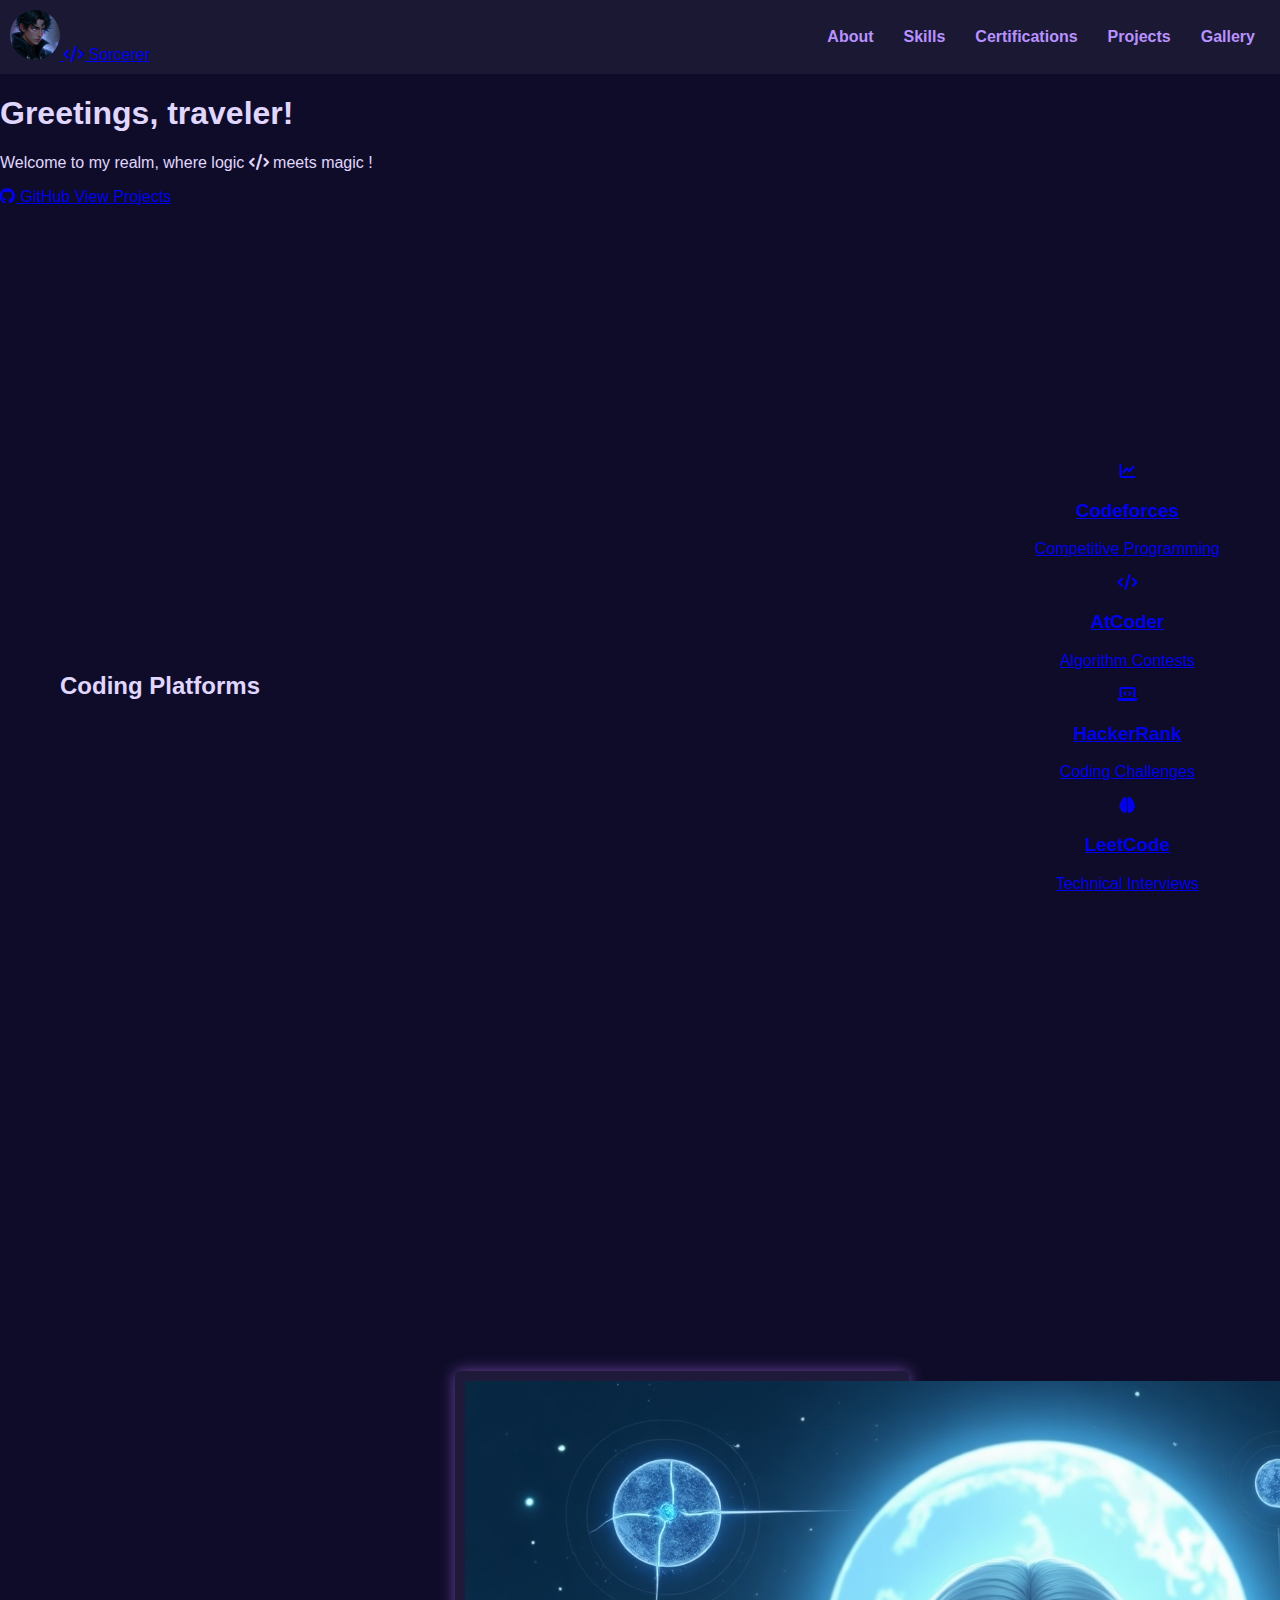
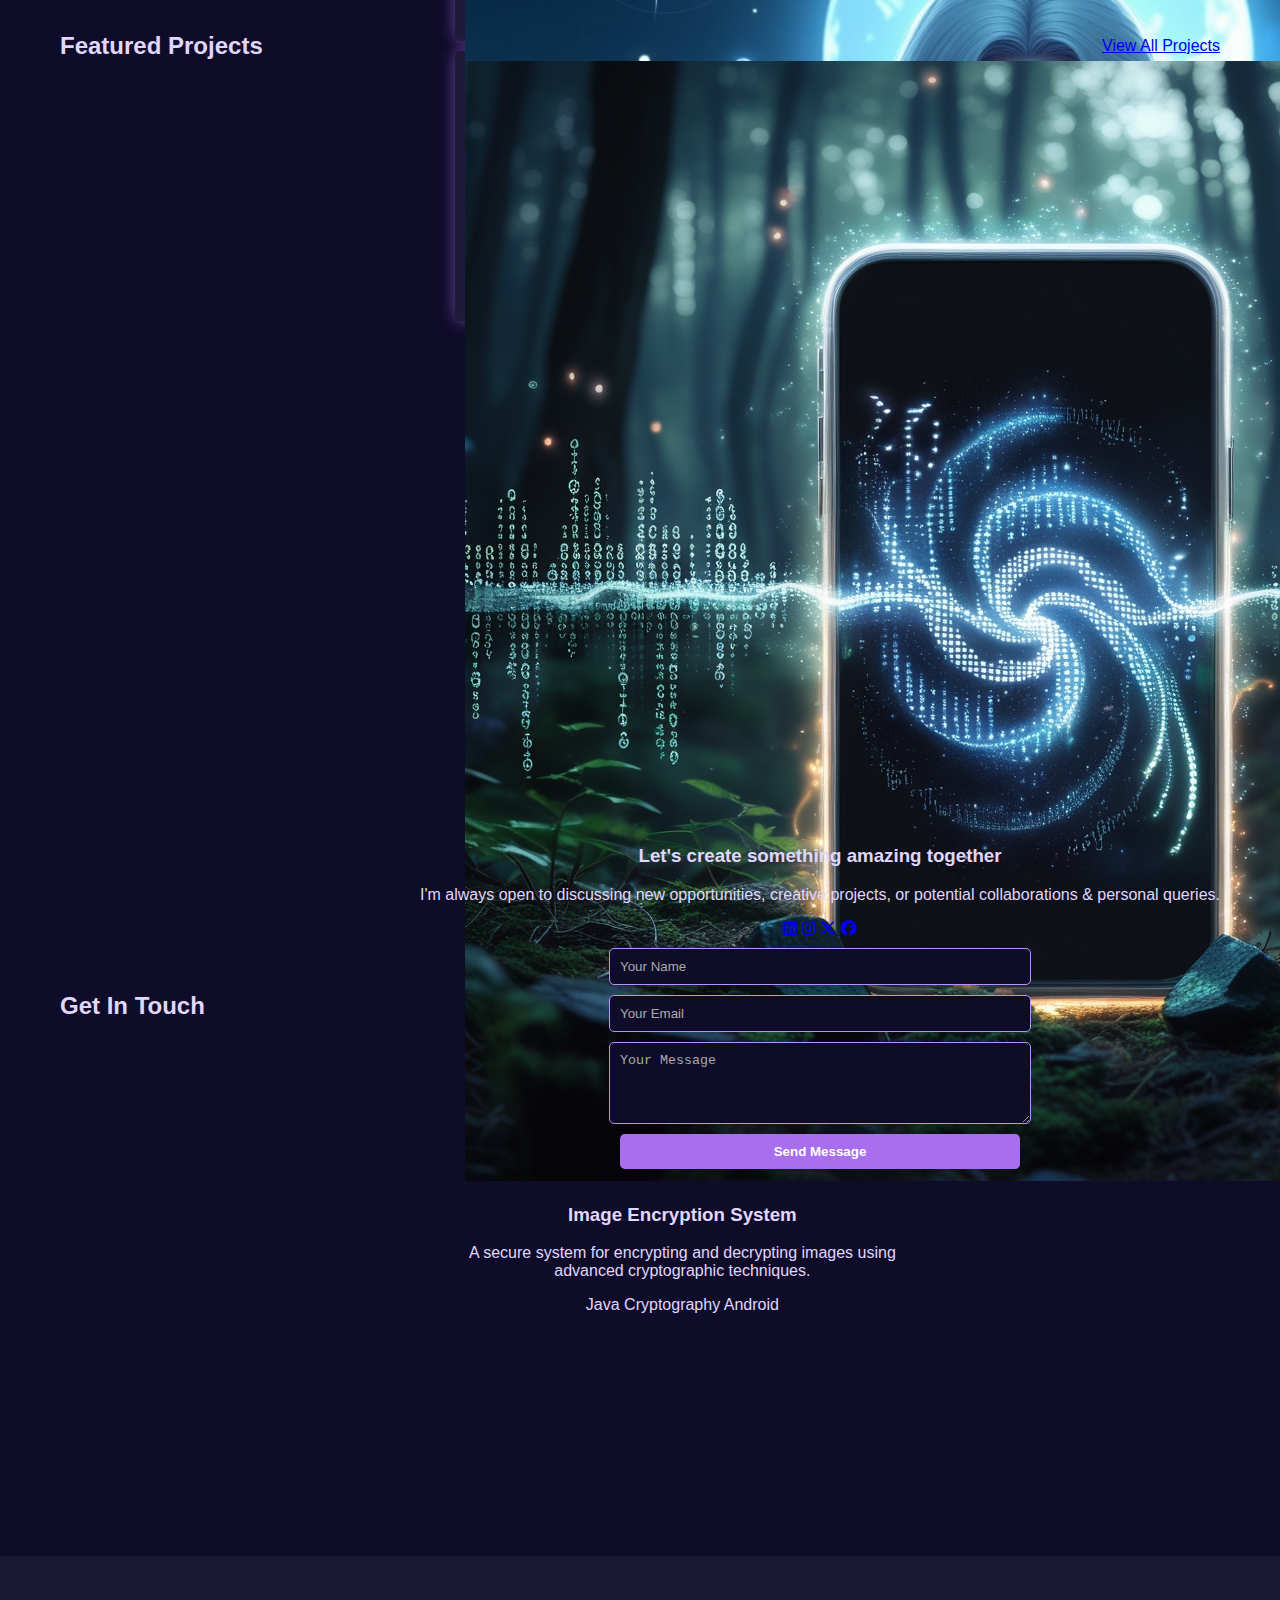
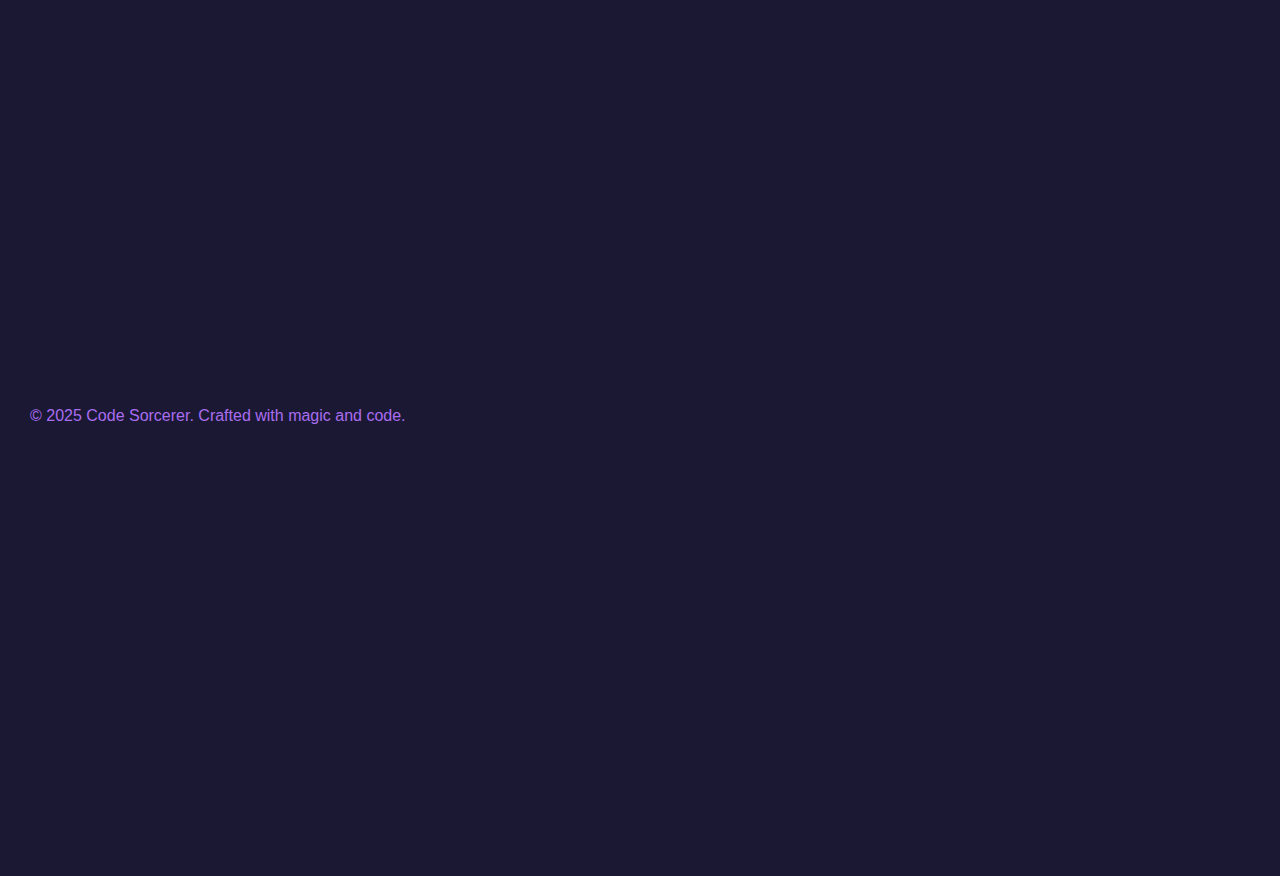
<file: arcane-codex/index.html>
<!DOCTYPE html>
<html lang="en">
<head>
  <meta charset="UTF-8" />
  <meta name="viewport" content="width=device-width, initial-scale=1.0" />
  <title>codesor</title>
  <link rel="icon" type="image/png" href="assets/right-img3.jpg">
  <link rel="stylesheet" href="styles.css" />
  <link
    rel="stylesheet"
    href="https://cdnjs.cloudflare.com/ajax/libs/font-awesome/6.7.2/css/all.min.css"
    integrity="sha512-Evv84Mr4kqVGRNSgIGL/F/aIDqQb7xQ2vcrdIwxfjThSH8CSR7PBEakCr51Ck+w+/U6swU2Im1vVX0SVk9ABhg=="
    crossorigin="anonymous"
    referrerpolicy="no-referrer"
  />
  <link rel="preconnect" href="https://fonts.googleapis.com">
  <link rel="preconnect" href="https://fonts.gstatic.com" crossorigin>
  <link href="https://fonts.googleapis.com/css2?family=Inter:wght@300;400;500;600;700&display=swap" rel="stylesheet">
</head>
<body>
  <!-- Animated background -->
  <div class="animated-bg"></div>

  <header>
    <nav class="nav-bar">
      <!-- Logo Section -->
      <div class="logo">
        <a href="index.html">
          <img src="assets/right-img3.jpg" alt="codesor's Logo" />
          <span><i class="fa-solid fa-code"></i> Sorcerer</span>
        </a>
      </div>
      <ul class="nav-items">
        <li><a href="about.html">About</a></li>
        <li><a href="skills.html">Skills</a></li>
        <li><a href="certificate.html">Certifications</a></li>
        <li><a href="projects.html">Projects</a></li>
        <li><a href="gallery.html">Gallery</a></li>
      </ul>
      <!-- Hamburger icon -->
      <div class="hamburger" onclick="toggleMenu()">
        <div class="bar"></div>
        <div class="bar"></div>
        <div class="bar"></div>
      </div>
    </nav>
  </header>

  <main>
    <section class="hero">
      <div class="hero-content">
        <div class="hero-text">
          <h1 class="hero-title">Greetings, traveler!</h1>
          <p class="hero-subtitle">Welcome to my realm, where logic <i class="fa-solid fa-code"></i> meets magic !</p>
          <div class="hero-buttons">
            <a href="https://github.com/khrizve" class="btn btn-primary" target="_blank">
              <i class="fab fa-github"></i> GitHub
            </a>
            <a href="#projects" class="btn btn-secondary">
              View Projects
            </a>
          </div>
        </div>
        <div class="hero-image">
          <div class="profile-image"></div>
        </div>
      </div>
    </section>

    <section id="platforms" class="section platforms-section">
      <div class="container">
        <h2 class="section-title">Coding Platforms</h2>
        <div class="platform-grid">
          <a href="https://codeforces.com/profile/Rizve23" class="platform-card" target="_blank">
            <div class="platform-icon">
              <i class="fas fa-chart-line"></i>
            </div>
            <h3>Codeforces</h3>
            <p>Competitive Programming</p>
          </a>
          <a href="https://atcoder.jp/users/kh_rizve" class="platform-card" target="_blank">
            <div class="platform-icon">
              <i class="fas fa-code"></i>
            </div>
            <h3>AtCoder</h3>
            <p>Algorithm Contests</p>
          </a>
          <a href="https://www.hackerrank.com/profile/kh_rizve" class="platform-card" target="_blank">
            <div class="platform-icon">
              <i class="fas fa-laptop-code"></i>
            </div>
            <h3>HackerRank</h3>
            <p>Coding Challenges</p>
          </a>
          <a href="https://leetcode.com/u/kh_rizve/" class="platform-card" target="_blank">
            <div class="platform-icon">
              <i class="fas fa-brain"></i>
            </div>
            <h3>LeetCode</h3>
            <p>Technical Interviews</p>
          </a>
        </div>
      </div>
    </section>

    <section id="projects" class="section projects-section">
      <div class="container">
        <h2 class="section-title">Featured Projects</h2>
        <div class="projects-grid">
          <div class="project-card">
            <div class="project-image">
              <img src="assets/ai_assistant.jpeg" alt="Personal AI Assistant" />
            </div>
            <div class="project-content">
              <h3>Personal AI Assistant</h3>
              <p>An intelligent assistant that helps with daily tasks using natural language processing.</p>
              <div class="project-tech">
                <span>Python</span>
                <span>AI Assistant</span>
                <span>Machine Learning</span>
              </div>
            </div>
          </div>
          <div class="project-card">
            <div class="project-image">
              <img src="assets/encryption.jpg" alt="Image Encryption System" />
            </div>
            <div class="project-content">
              <h3>Image Encryption System</h3>
              <p>A secure system for encrypting and decrypting images using advanced cryptographic techniques.</p>
              <div class="project-tech">
                <span>Java</span>
                <span>Cryptography</span>
                <span>Android</span>
              </div>
            </div>
          </div>
        </div>
        <div class="view-all">
          <a href="projects.html" class="btn btn-outline">View All Projects</a>
        </div>
      </div>
    </section>

    <section id="contact" class="section contact-section">
      <div class="container">
        <h2 class="section-title">Get In Touch</h2>
        <div class="contact-content">
          <div class="contact-info">
            <h3>Let's create something amazing together</h3>
            <p>I'm always open to discussing new opportunities, creative projects, or potential collaborations & personal queries.</p>
            <div class="social-links">
              <a href="https://www.linkedin.com/in/kh-rizve-reza" target="_blank">
                <i class="fab fa-linkedin"></i>
              </a>
              <a href="https://www.instagram.com/kh_rizve/" target="_blank">
                <i class="fab fa-instagram"></i>
              </a>
              <a href="https://x.com/rizve_19" target="_blank">
                <i class="fab fa-x-twitter"></i>
              </a>
              <a href="https://www.facebook.com/kh.rizve.reza" target="_blank">
                <i class="fab fa-facebook"></i>
              </a>
            </div>
          </div>
          <form id="contactForm" action="https://formspree.io/f/xldejjby" method="POST" class="contact-form">
            <div class="form-group">
              <input type="text" name="name" placeholder="Your Name" required />
            </div>
            <div class="form-group">
              <input type="email" name="email" placeholder="Your Email" required />
            </div>
            <div class="form-group">
              <textarea name="message" rows="4" placeholder="Your Message" required></textarea>
            </div>
            <button type="submit" class="btn btn-primary">Send Message</button>
            <p id="formStatus"></p>
          </form>
        </div>
      </div>
    </section>
  </main>

  <footer>
    <div class="container">
      <p>&copy; 2025 Code Sorcerer. Crafted with magic and code.</p>
    </div>
  </footer>

  <script src="script.js"></script>
</body>

</html>
</file>
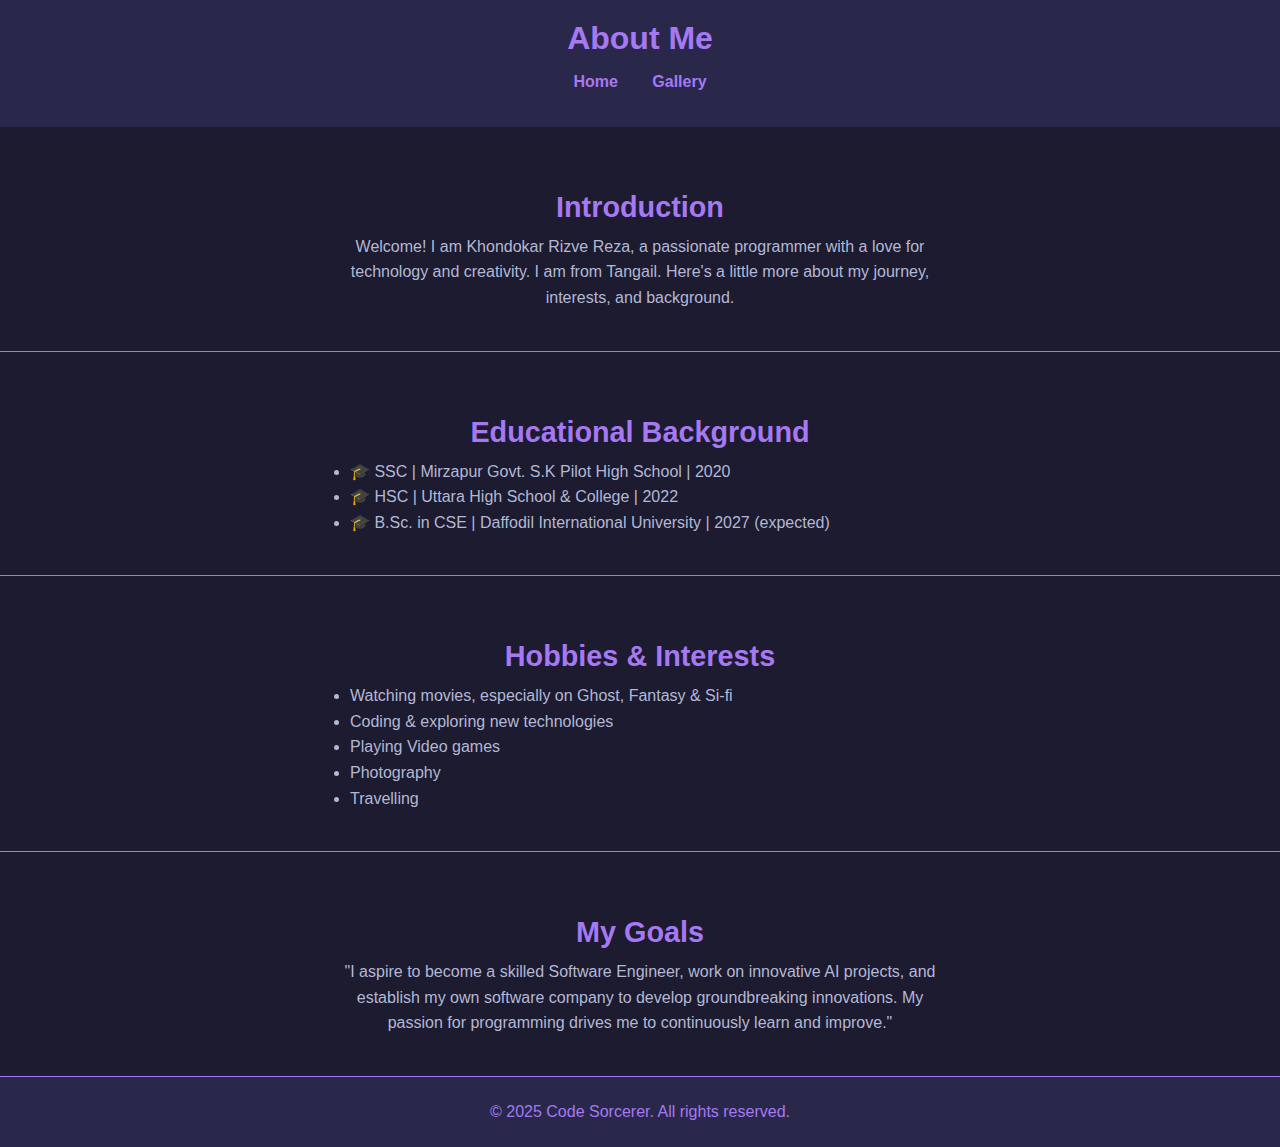
<file: arcane-codex/about.html>
<!DOCTYPE html>
<html lang="en">
  <head>
    <meta charset="UTF-8" />
    <meta name="viewport" content="width=device-width, initial-scale=1.0" />
    <title>About Me</title>
    <link rel="stylesheet" href="about-styles.css" />
  </head>
  <body>
    <header>
      <h1>About Me</h1>
      <nav>
        <ul>
          <li><a href="index.html">Home</a></li>
          <li><a href="gallery.html">Gallery</a></li>
        </ul>
      </nav>
    </header>

    <section id="intro" class="section">
      <h2>Introduction</h2>
      <p>
        Welcome! I am Khondokar Rizve Reza, a passionate programmer with a love
        for technology and creativity. I am from Tangail. Here's a little more
        about my journey, interests, and background.
      </p>
    </section>

    <section id="education" class="section">
      <h2>Educational Background</h2>
      <ul>
        <li>🎓 SSC | Mirzapur Govt. S.K Pilot High School | 2020</li>
        <li>🎓 HSC | Uttara High School & College | 2022</li>
        <li>
          🎓 B.Sc. in CSE | Daffodil International University | 2027 (expected)
        </li>
      </ul>
    </section>

    <section id="hobbies" class="section">
      <h2>Hobbies & Interests</h2>
      <ul>
        <li>Watching movies, especially on Ghost, Fantasy & Si-fi</li>
        <li>Coding & exploring new technologies</li>
        <li>Playing Video games</li>
        <li>Photography</li>
        <li>Travelling</li>
      </ul>
    </section>

    <section id="goals" class="section">
      <h2>My Goals</h2>
      <p>
        "I aspire to become a skilled Software Engineer, work on innovative AI
        projects, and establish my own software company to develop
        groundbreaking innovations. My passion for programming drives me to
        continuously learn and improve."
      </p>
    </section>

    <footer>
      <p>&copy; 2025 Code Sorcerer. All rights reserved.</p>
    </footer>
  </body>
</html>
</file>
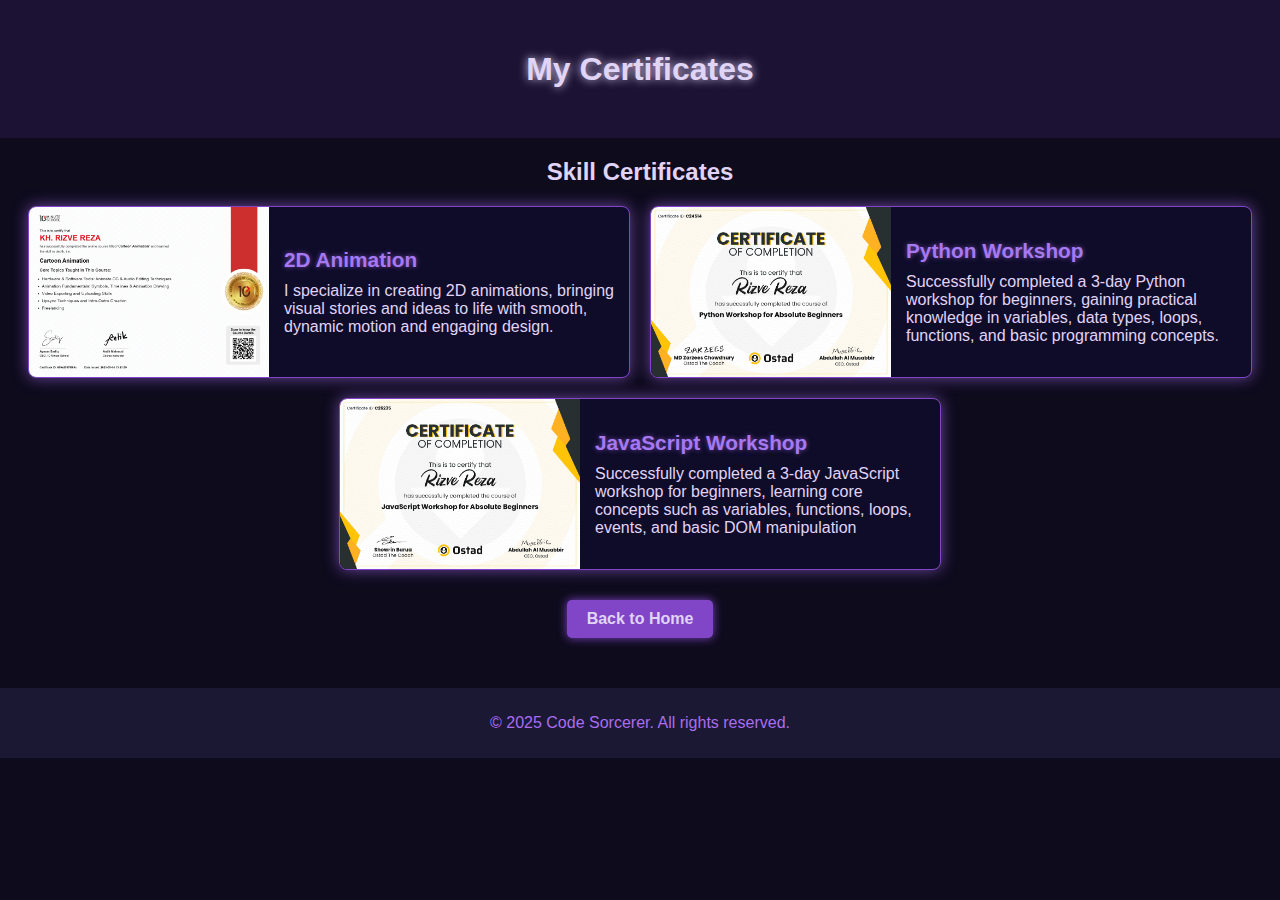
<file: arcane-codex/certificate.html>
<!DOCTYPE html>
<html lang="en">
  <head>
    <meta charset="UTF-8" />
    <meta name="viewport" content="width=device-width, initial-scale=1.0" />
    <title>My Certificates</title>
    <style>
      body {
        margin: 0;
        font-family: Arial, sans-serif;
        background-color: #0e0b1d; /* deep magical black-purple */
        color: #e0d4f7; /* soft fantasy white-lavender */
        display: flex;
        flex-direction: column;
        align-items: center;
      }
      /* Header */
      header {
        background-color: #1c1234; /* dark enchanted plum */
        color: #a678f2; /* Enchanted Lilac */
        padding: 30px;
        text-align: center;
        width: 100%;
      }

      h1 {
        color: #e0d4f7;
        text-align: center;
        margin-bottom: 20px;
        text-shadow: 0 0 10px #e0d4f7;
      }

      h2 {
        color: #e0d4f7;
        text-align: center;
        margin-bottom: 20px;
      }

      .certificate-container {
        display: flex;
        flex-wrap: wrap; /* Allow wrapping on smaller screens */
        gap: 20px; /* Space between cards */
        justify-content: center;
        width: 100%;
      }

      .certificate-card {
        display: flex;
        align-items: center;
        background-color: #0f0c29; /* Midnight gradient base */
        border: 1px solid #8145c8;
        border-radius: 8px;
        overflow: hidden;
        width: 600px; /* Fixed width for horizontal layout */
        box-shadow: 0 0 15px rgba(169, 109, 240, 0.6);
        cursor: pointer;
        transition: transform 0.3s, box-shadow 0.3s;
      }

      .certificate-card:hover {
        transform: scale(1.02);
        box-shadow: 0 0 15px rgba(169, 109, 240, 0.8);
      }

      .certificate-image {
        width: 40%; /* Image takes 40% of the card width */
        height: 100%;
        object-fit: cover; /* Maintain aspect ratio and cover the space */
      }

      .certificate-details {
        padding: 15px;
        width: 60%; /* Details take 60% of the card width */
        text-align: left;
      }

      .certificate-title {
        font-size: 1.3rem;
        font-weight: bold;
        color: #a678f2; /* Enchanted Lilac */
        margin-bottom: 10px;
        text-shadow: 0 0 5px rgba(169, 109, 240, 0.6)
      }

      .certificate-description {
        font-size: 1rem;
        color: #e0d4f7;
      }

      .back-home-button {
        margin-top: 30px;
        margin-bottom: 50px;
        padding: 10px 20px;
        font-size: 1em;
        font-weight: bold;
        color: #e0d4f7;
        background-color: #8145c8;
        border: none;
        border-radius: 5px;
        cursor: pointer;
        box-shadow: 0 0 10px #8145c8;
        transition: transform 0.3s, box-shadow 0.3s;
      }

      .back-home-button:hover {
        transform: scale(1.1);
        box-shadow: 0 0 20px #8145c8;
      }

      /* Footer */
      footer {
        background-color: #1b1834;
        color: #a96df0;
        text-align: center;
        padding: 10px 0;
        width: 100%;
      }

      /* Responsive Design */
      @media (max-width: 768px) {
        .certificate-card {
          width: 90%; /* Cards take 90% of the screen width on smaller screens */
          flex-direction: column; /* Stack image and details vertically */
        }

        .certificate-image {
          width: 100%; /* Full width for the image */
          height: 300px; /* Fixed height */
        }

        .certificate-details {
          width: 100%; /* Full width for the details */
          text-align: center;
        }
      }

      @media (max-width: 480px) {
        h1 {
          font-size: 1.5em; /* Smaller header for small screens */
        }

        .back-home-button {
          font-size: 0.9em; /* Slightly smaller button */
          padding: 8px 15px;
        }
      }
    </style>
  </head>
  <body>
    <header>
      <h1>My Certificates</h1>
    </header>
    <div class="head">
      <h2>Skill Certificates</h2>
    </div>
    <div class="certificate-container">
      <!-- Certificate 1 -->
      <div class="certificate-card">
        <img
          src="assets/cartoon_animation_certificate.jpg"
          alt="Certificate 1"
          class="certificate-image"
        />
        <div class="certificate-details">
          <div class="certificate-title">2D Animation</div>
          <div class="certificate-description">
            I specialize in creating 2D animations, bringing visual stories and
            ideas to life with smooth, dynamic motion and engaging design.
          </div>
        </div>
      </div>
      <!-- Certificate 2 -->
      <div class="certificate-card">
        <img
          src="assets/python_workshop_certificate.jpg"
          alt="Certificate 2"
          class="certificate-image"
        />
        <div class="certificate-details">
          <div class="certificate-title">Python Workshop</div>
          <div class="certificate-description">
            Successfully completed a 3-day Python workshop for beginners,
            gaining practical knowledge in variables, data types, loops,
            functions, and basic programming concepts.
          </div>
        </div>
      </div>
      <!-- Certificate 3 -->
      <div class="certificate-card">
        <img
          src="assets/javascript_workshop_certiicate.jpg"
          alt="Certificate 3"
          class="certificate-image"
        />
        <div class="certificate-details">
          <div class="certificate-title">JavaScript Workshop</div>
          <div class="certificate-description">
            Successfully completed a 3-day JavaScript workshop for beginners,
            learning core concepts such as variables, functions, loops, events,
            and basic DOM manipulation
          </div>
        </div>
      </div>

      <!-- Add more certificates by copying the card block -->
    </div>

    <!-- Back to Home Button -->
    <button class="back-home-button" onclick="goBackHome()">
      Back to Home
    </button>

    <script>
      // Redirect to the home page when the button is clicked
      function goBackHome() {
        window.location.href = "index.html"; // Replace "index.html" with your actual home page link
      }
    </script>
    <footer>
      <p>&copy; 2025 Code Sorcerer. All rights reserved.</p>
    </footer>
  </body>
</html>
</file>
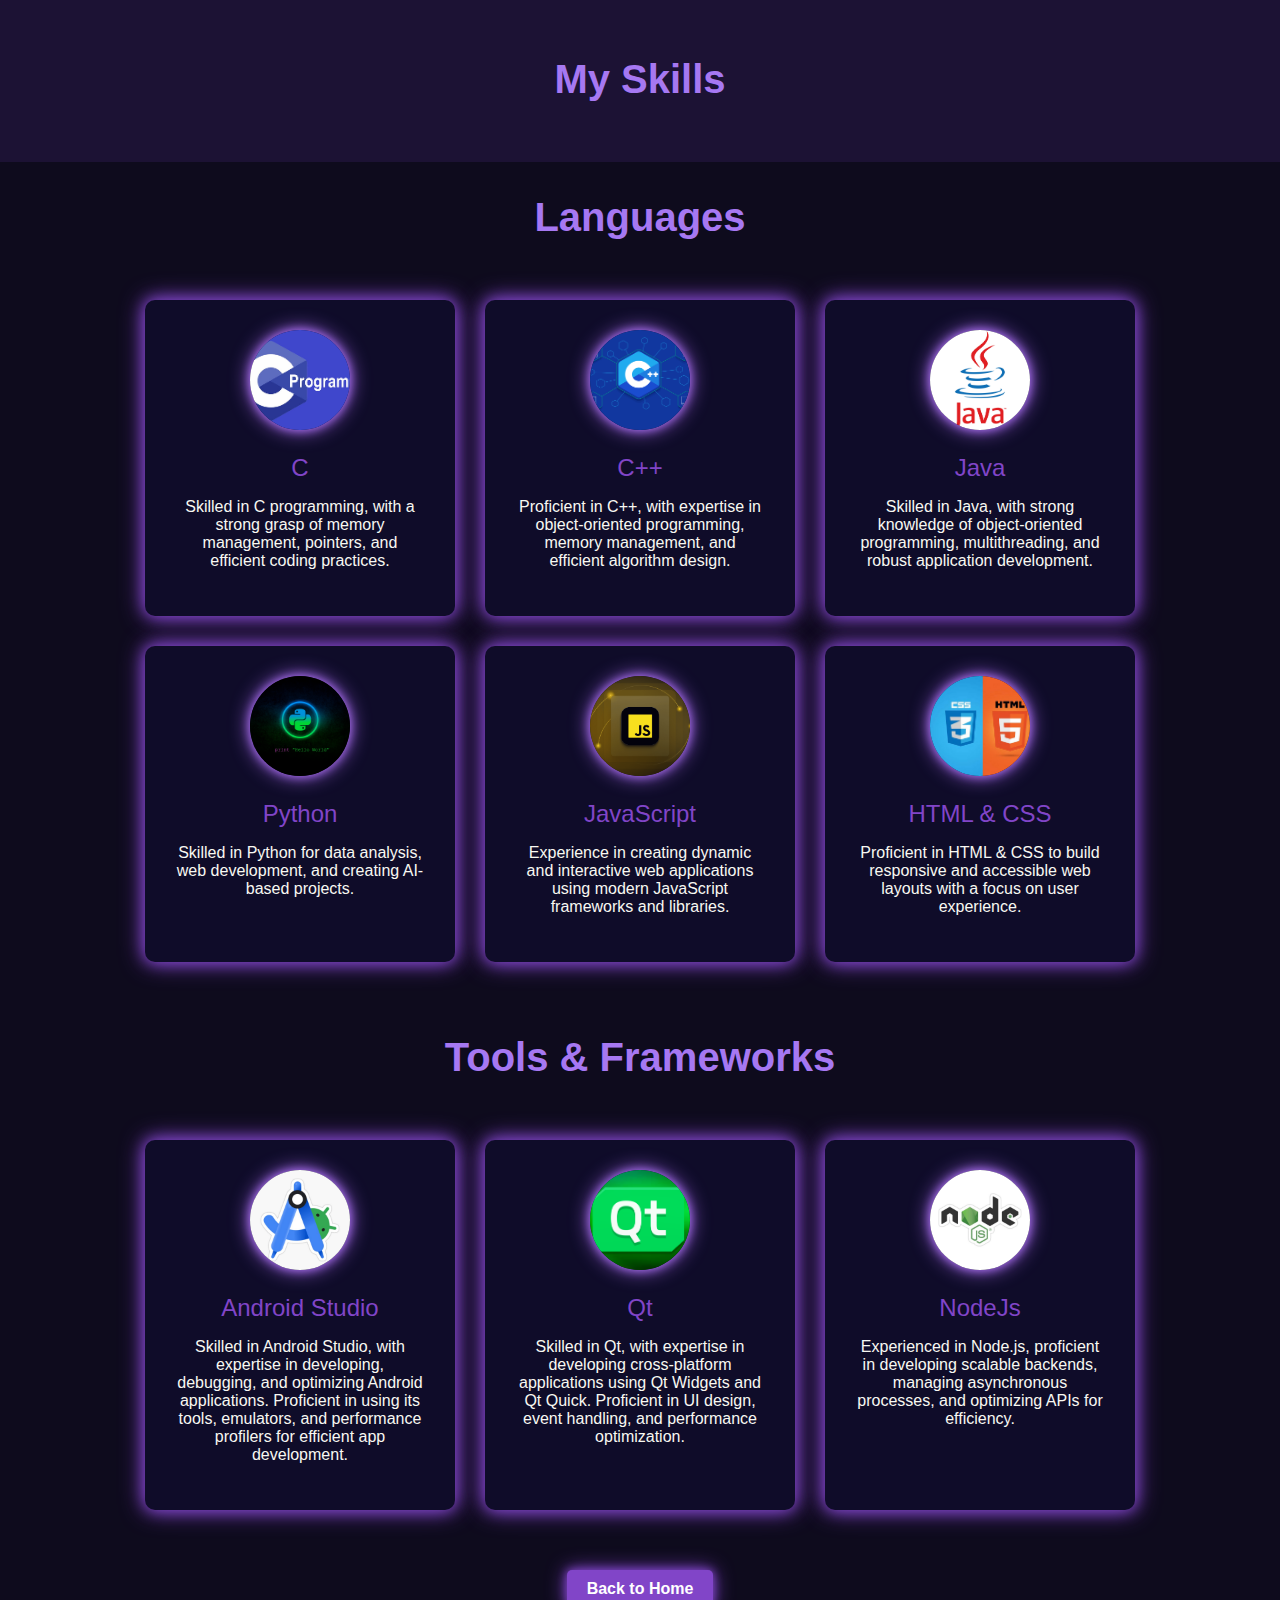
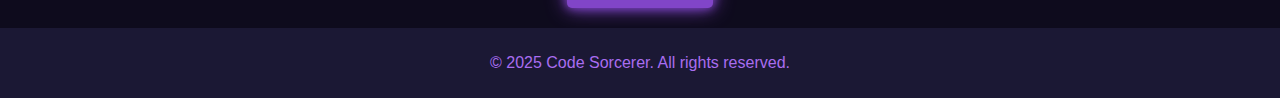
<file: arcane-codex/skills.html>
<!DOCTYPE html>
<html lang="en">
  <head>
    <meta charset="UTF-8" />
    <meta name="viewport" content="width=device-width, initial-scale=1.0" />
    <title>My Skills</title>
    <style>
      /* Red and black color scheme with center alignment */
      body {
        font-family: Arial, sans-serif;
        background-color: #0e0b1d; /* deep magical black-purple */
        color: #e0d4f7; /* soft fantasy white-lavender */
        margin: 0;
        display: flex;
        flex-direction: column;
        align-items: center;
        justify-content: center;
        min-height: 100vh;
      }

      /* Header */
      header {
        background-color: #1c1234; /* dark enchanted plum */
        color: #a678f2; /* Enchanted Lilac */
        padding: 30px;
        text-align: center;
        width: 100%;
      }

      h1 {
        font-size: 2.5em;
        color: #a678f2; /* Enchanted Lilac */
        margin-bottom: 30px;
        text-align: center;
      }

      h2 {
        font-size: 2.5em;
        color: #a678f2; /* Enchanted Lilac */
        margin-bottom: 30px;
        text-align: center;
      }

      .back-button {
        margin: 20px 0;
        padding: 10px 20px;
        font-size: 1em;
        background-color: #8145c8;
        color: white;
        border: none;
        border-radius: 5px;
        cursor: pointer;
        text-decoration: none;
        font-weight: bold;
        box-shadow: 0 0 10px #8145c8, 0 0 20px #8145c8;
        transition: 0.3s;
      }

      .back-button:hover {
        background-color: #8145c8;
        box-shadow: 0 0 15px #8145c8, 0 0 30px #8145c8;
        transform: scale(1.05);
      }

      .skills-container {
        display: flex;
        flex-wrap: wrap;
        gap: 30px;
        justify-content: center;
        width: 90%;
        max-width: 1300px;
        margin-bottom: 10px;
        padding: 30px;
      }

      .skill-card {
        background-color: #0f0c29; /* Midnight gradient base */
        padding: 30px;
        border-radius: 10px;
        width: 250px;
        text-align: center;
        box-shadow: 0 0 15px #8145c8, 0 0 25px #8145c8;
        transition: transform 0.3s, box-shadow 0.3s;
      }

      .skill-card:hover {
        transform: translateY(-10px);
        box-shadow: 0 0 20px #a96df0, 0 0 40px #a96df0;
      }

      .skill-image {
        width: 100px;
        height: 100px;
        margin-bottom: 10px;
        border-radius: 50%;
        object-fit: cover;
        box-shadow: 0 0 10px #a96df0, 0 0 20px #a96df0;
      }

      .skill-name {
        font-size: 1.5em;
        color: #8145c8; /* Dark red for the skill title */
        margin: 10px 0;
      }

      .skill-description {
        font-size: 1em;
        color: #f8f8f2; /* Soft white text */
      }
      /* Footer */
      footer {
        background-color: #1b1834;
        color: #a96df0;
        text-align: center;
        padding: 10px 0;
        position: relative;
        width: 100%;
        bottom: 0;
      }
    </style>
  </head>
  <body>
    <header>
      <h1>My Skills</h1>
    </header>

    <div class="lag"><h2>Languages</h2></div>

    <div class="skills-container">
      <!-- Skill 1 -->
      <div class="skill-card">
        <img src="assets/c.jpg" alt="C Language" class="skill-image" />
        <div class="skill-name">C</div>
        <p class="skill-description">
          Skilled in C programming, with a strong grasp of memory management,
          pointers, and efficient coding practices.
        </p>
      </div>

      <!-- Skill 2 -->
      <div class="skill-card">
        <img src="assets/cpp.png" alt="Cpp" class="skill-image" />
        <div class="skill-name">C++</div>
        <p class="skill-description">
          Proficient in C++, with expertise in object-oriented programming,
          memory management, and efficient algorithm design.
        </p>
      </div>

      <!-- Skill 3 -->
      <div class="skill-card">
        <img src="assets/java.jpg" alt="Java" class="skill-image" />
        <div class="skill-name">Java</div>
        <p class="skill-description">
          Skilled in Java, with strong knowledge of object-oriented programming,
          multithreading, and robust application development.
        </p>
      </div>

      <!-- Skill 4 -->
      <div class="skill-card">
        <img src="assets/py.png" alt="Python" class="skill-image" />
        <div class="skill-name">Python</div>
        <p class="skill-description">
          Skilled in Python for data analysis, web development, and creating
          AI-based projects.
        </p>
      </div>

      <!-- Skill 5 -->
      <div class="skill-card">
        <img src="assets/js.png" alt="JavaScript" class="skill-image" />
        <div class="skill-name">JavaScript</div>
        <p class="skill-description">
          Experience in creating dynamic and interactive web applications using
          modern JavaScript frameworks and libraries.
        </p>
      </div>

      <!-- Skill 6 -->
      <div class="skill-card">
        <img src="assets/css.jpeg" alt="HTML & CSS" class="skill-image" />
        <div class="skill-name">HTML & CSS</div>
        <p class="skill-description">
          Proficient in HTML & CSS to build responsive and accessible web
          layouts with a focus on user experience.
        </p>
      </div>
    </div>

    <div class="lag"><h2>Tools & Frameworks</h2></div>
    <div class="skills-container">
      <!-- Skill 1 -->
      <div class="skill-card">
        <img
          src="assets/android.jpg"
          alt="Android Studio"
          class="skill-image"
        />
        <div class="skill-name">Android Studio</div>
        <p class="skill-description">
          Skilled in Android Studio, with expertise in developing, debugging,
          and optimizing Android applications. Proficient in using its tools,
          emulators, and performance profilers for efficient app development.
        </p>
      </div>

      <!-- Skill 2 -->
      <div class="skill-card">
        <img src="assets/qt.png" alt="qt" class="skill-image" />
        <div class="skill-name">Qt</div>
        <p class="skill-description">
          Skilled in Qt, with expertise in developing cross-platform
          applications using Qt Widgets and Qt Quick. Proficient in UI design,
          event handling, and performance optimization.
        </p>
      </div>

      <!-- Skill 3 -->
      <div class="skill-card">
        <img src="assets/node.jpg" alt="nodejs" class="skill-image" />
        <div class="skill-name">NodeJs</div>
        <p class="skill-description">
          Experienced in Node.js, proficient in developing scalable backends,
          managing asynchronous processes, and optimizing APIs for efficiency.
        </p>
      </div>
    </div>

    <!-- Back to Home Button -->
    <a href="index.html" class="back-button">Back to Home</a>
    <footer>
      <p>&copy; 2025 Code Sorcerer. All rights reserved.</p>
    </footer>
  </body>
</html>
</file>
<file: arcane-codex/styles.css>
/* General Styles */
body {
  font-family: "Arial", sans-serif;
  margin: 0;
  padding: 0;
  background-color: #0f0c29; /* Midnight gradient base */
  color: #e0d7ff; /* Moonlight text */
  overflow-x: hidden; /* Prevent horizontal scroll due to particles */
}

/* Particle Container */
.particle-container {
  position: fixed; /* Fixed position to cover the entire viewport */
  top: 0;
  left: 0;
  width: 100%;
  height: 100%;
  pointer-events: none; /* Allows clicks to pass through */
  z-index: 9999; /* Ensure particles are on top */
  overflow: hidden; /* Hide particles outside the viewport */
}

/* Individual Particle Styles */
.particle {
  position: absolute;
  font-size: 20px; /* Base font size for icons */
  color: #b892ff; /* Default glow color */
  text-shadow: 0 0 5px #b892ff, 0 0 10px #b892ff, 0 0 15px #b892ff; /* Initial glow */
  opacity: 0; /* Start invisible */
  animation: rain linear forwards; /* Apply rain animation */
  will-change: transform, opacity; /* Optimize for animation performance */
}

/* Keyframes for the rain animation */
@keyframes rain {
  0% {
    transform: translateY(-10vh) translateX(0) rotate(0deg); /* Start above viewport */
    opacity: 0;
  }
  10% {
    opacity: 1; /* Fade in quickly */
  }
  90% {
    opacity: 1; /* Stay visible for most of the animation */
  }
  100% {
    transform: translateY(100vh) translateX(0) rotate(720deg); /* Move down and rotate */
    opacity: 0; /* Fade out at the bottom */
  }
}


/* Header */
header {
  background-color: #1b1834;
  color: #a96df0; /* Enchanted violet */
  padding: 10px;
  text-align: center;
  justify-content: center;
}

/* Style for the logo */
.nav-bar .logo img {
  height: 50px;
  width: auto;
  border-radius: 50%;
}

.nav-bar {
  display: flex;
  justify-content: space-between;
  align-items: center;
}

.nav-items {
  display: flex;
  justify-content: flex-end;
  list-style: none;
  padding: 0;
}

.nav-items li {
  display: flex;
  margin: 0 15px;
}

.nav-items a {
  display: flex;
  justify-content: space-between;
  color: #b892ff;
  text-decoration: none;
  font-weight: bold;
}

.nav-items li a:hover {
  color: #ffffff;
}

/* Hamburger Menu Styles */
.hamburger {
  display: none;
  flex-direction: column;
  justify-content: space-between;
  width: 30px;
  height: 25px;
  cursor: pointer;
  margin-top: 10px;
  margin-bottom: 10px;
}

.hamburger .bar {
  width: 100%;
  height: 4px;
  background-color: #a96df0;
  transition: all 0.3s ease;
}

@media (max-width: 768px) {
  .hamburger {
    display: flex;
  }

  .nav-items {
    display: none;
    flex-direction: column;
    position: absolute;
    top: 60px;
    right: 0;
    background-color: #1b1834;
    width: 200px;
    padding: 10px;
  }

  .nav-items li {
    margin: 10px 0;
  }

  .nav-items.active {
    display: flex;
  }
}

.container {
  display: flex;
  justify-content: space-between;
  align-items: center;
  min-height: 100vh;
  margin: 0;
  padding: 0 30px;
  box-sizing: border-box;
}

.left-div {
  width: 50%;
  padding: 20px;
  box-sizing: border-box;
}

.right-div {
  width: 400px;
  height: 400px;
  border-radius: 50%;
  background-image: url("assets/right-img.jpg");
  background-size: cover;
  background-position: center;
  background-repeat: no-repeat;
  margin: 20px;
}

/* Section Styles */
.section {
  padding: 30px;
  text-align: center;
  align-items: center;
}

.project-cards {
  display: flex;
  justify-content: space-between;
  align-items: center;
  gap: 30px;
}

.project-card {
  background-color: #1f1a3a;
  padding: 10px;
  margin: 10px auto;
  height: 250px;
  width: 70%;
  max-width: 600px;
  border-radius: 5px;
  box-shadow: 0 0 15px rgba(169, 109, 240, 0.6);
  align-items: center;
}

/* Centering container */
.button-container {
  display: flex;
  justify-content: center;
  align-items: center;
  height: 30px;
}

/* Button styling */
.glow-button {
  background-color: #a96df0;
  color: white;
  border: none;
  padding: 10px 15px;
  font-size: 16px;
  border-radius: 5px;
  cursor: pointer;
  transition: box-shadow 0.3s ease;
  margin-bottom: 30px;
}

/* Glowing effect on hover */
.glow-button:hover {
  box-shadow: 0 0 20px #b892ff, 0 0 40px #a96df0, 0 0 60px #8145c8;
}

#contact {
  margin-bottom: 70px;
}

/* Form Styles */
form input,
form textarea,
form button {
  display: block;
  margin: 10px auto;
  padding: 10px;
  width: 90%;
  max-width: 400px;
  border: 1px solid #b892ff;
  border-radius: 5px;
  background-color: #0f0c29;
  color: white;
}

form input::placeholder,
form textarea::placeholder {
  color: #aaa;
}

form button {
  background-color: #a96df0;
  border: none;
  font-weight: bold;
  cursor: pointer;
}

form button:hover {
  background-color: #8145c8;
}

#formStatus {
  margin-top: 10px;
  color: #b892ff;
}

.follow {
  justify-content: center;
  text-align: center;
}

.social-buttons {
  display: flex;
  justify-content: center;
  gap: 15px;
  margin-top: 30px;
  margin-bottom: 30px;
}

.social-btn {
  display: inline-block;
  padding: 10px 20px;
  font-size: 16px;
  color: white;
  text-decoration: none;
  border-radius: 5px;
  transition: box-shadow 0.3s ease, transform 0.3s ease;
}

/* GitHub Button */
.github {
  background-color: #2c2c54;
}

.github:hover {
  box-shadow: 0 0 10px #2c2c54, 0 0 20px #2c2c54, 0 0 30px #2c2c54;
  transform: scale(1.05);
}

/* LinkedIn Button */
.linkedin {
  background-color: #5c73f2;
}

.linkedin:hover {
  box-shadow: 0 0 10px #5c73f2, 0 0 20px #5c73f2, 0 0 30px #5c73f2;
  transform: scale(1.05);
}

/* Instagram Button */
.instagram {
  background-color: #d66aff;
}

.instagram:hover {
  box-shadow: 0 0 10px #d66aff, 0 0 20px #d66aff, 0 0 30px #d66aff;
  transform: scale(1.05);
}

/* Twitter Button */
.twitter {
  background-color: #3b3054;
}

.twitter:hover {
  box-shadow: 0 0 10px #3b3054, 0 0 20px #3b3054, 0 0 30px #3b3054;
  transform: scale(1.05);
}

/* Facebook Button */
.facebook {
  background-color: #4e54c8;
}

.facebook:hover {
  box-shadow: 0 0 10px #4e54c8, 0 0 20px #4e54c8, 0 0 30px #4e54c8;
  transform: scale(1.05);
}

.button-container {
  display: flex;
  justify-content: center;
  align-items: center;
  height: 30px;
  margin-bottom: 30px;
  margin-top: 50px;
}

/* Glowing Button Styles */
.glow-on-hover {
  background-color: #8145c8;
  color: white;
  border: none;
  padding: 15px 30px;
  font-size: 15px;
  border-radius: 10px;
  cursor: pointer;
  position: relative;
  overflow: hidden;
  transition: background-color 0.3s;
}

.glow-on-hover:focus {
  outline: none;
}

.glow-on-hover:hover {
  background-color: #a96df0;
}

/* Glowing Effect */
.glow-on-hover::after {
  content: "";
  position: absolute;
  top: 50%;
  left: 50%;
  width: 300%;
  height: 300%;
  background: rgba(185, 146, 255, 0.3);
  border-radius: 50%;
  transition: transform 0.5s;
  z-index: -1;
  transform: translate(-50%, -50%) scale(0);
}

.glow-on-hover:hover::after {
  transform: translate(-50%, -50%) scale(1);
}

/* Input styles */
input {
  width: 100%;
  padding: 10px;
  margin: 10px 0;
  border: 1px solid #d6b3ff;
  border-radius: 5px;
}

input:focus {
  border-color: #c084f7;
  outline: none;
}

.platform-buttons {
  display: flex;
  justify-content: center;
  gap: 15px;
  margin-top: 15px;
  margin-bottom: 30px;
}

.platform-btn {
  display: inline-block;
  padding: 10px 20px;
  font-size: 16px;
  color: white;
  text-decoration: none;
  border-radius: 5px;
  transition: box-shadow 0.3s ease, transform 0.3s ease;
}

/* Codeforces Button */
.codeforces {
  background-color: #5e60ce;
}

.codeforces:hover {
  box-shadow: 0 0 10px #5e60ce, 0 0 20px #5e60ce, 0 0 30px #5e60ce;
  transform: scale(1.05);
}

/* Atcoder Button */
.atcoder {
  background-color: #dcd6f7;
  color: black;
}

.atcoder:hover {
  box-shadow: 0 0 10px #dcd6f7, 0 0 20px #dcd6f7, 0 0 30px #dcd6f7;
  transform: scale(1.05);
}

/* HackerRank Button */
.hackerrank {
  background-color: #89f0c2;
  color: black;
}

.hackerrank:hover {
  box-shadow: 0 0 10px #89f0c2, 0 0 20px #89f0c2, 0 0 30px #89f0c2;
  transform: scale(1.05);
}

/* LeetCode Button */
.leetcode {
  background-color: #fcd36c;
  color: black;
}

.leetcode:hover {
  box-shadow: 0 0 10px #fcd36c, 0 0 20px #fcd36c, 0 0 30px #fcd36c;
  transform: scale(1.05);
}

.code-head {
  display: flex;
  justify-content: center;
}

/* Footer */
footer {
  background-color: #1b1834;
  color: #a96df0;
  text-align: center;
  padding: 10px 0;
  position: relative;
  width: 100%;
  bottom: 0;
}

/* Media Queries */
@media (max-width: 768px) {
  .container {
    flex-direction: column;
    align-items: center;
    height: auto;
    padding: 20px;
  }

  .left-div,
  .right-div {
    width: 100%;
    margin: 10px 0;
  }

  .right-div {
    height: 300px;
    width: 300px;
    margin-top: 30px;
  }

  .project-cards {
    flex-direction: column;
    align-items: center;
  }

  .nav-items {
    flex-direction: column;
    margin: 20px 0;
  }

  .nav-items li {
    margin: 5px 0;
  }
}

@media (max-width: 480px) {
  .container {
    padding: 0 10px;
  }

  .nav-bar {
    flex-direction: row;
    align-items: center;
  }

  .nav-items {
    flex-direction: column;
    align-items: center;
  }

  .glow-on-hover {
    width: 80%;
  }

  .platform-buttons {
    flex-direction: column;
    align-items: center;
  }

  .social-buttons {
    flex-wrap: wrap;
    align-items: center;
  }

  .project-card {
    width: 90%;
  }
}
</file>
<file: arcane-codex/about-styles.css>
/* General Styles */
body {
  background-color: #1c1b2f; /* Mystic Night */
  color: #e0e6f8; /* Moonlight Mist */
  font-family: 'Arial', sans-serif;
  margin: 0;
  padding: 0;
}

/* Header */
header {
  background-color: #29284b; /* Shadow Indigo */
  color: #a678f2; /* Enchanted Lilac */
  padding: 20px;
  text-align: center;
}

header h1 {
  margin: 0;
}

header nav ul {
  list-style: none;
  padding: 0;
}

header nav ul li {
  display: inline;
  margin: 0 15px;
}

header nav ul li a {
  color: #a678f2; /* Enchanted Lilac */
  text-decoration: none;
  font-weight: bold;
}

header nav ul li a:hover {
  color: #e0e6f8; /* Moonlight Mist */
}

/* Section Styling */
.section {
  padding: 40px;
  text-align: center;
  border-bottom: 1px solid #a678f2; /* Enchanted Lilac */
}

.section h2 {
  color: #a678f2; /* Enchanted Lilac */
  font-size: 1.8em;
  margin-bottom: 10px;
}

.section p,
.section ul {
  max-width: 600px;
  margin: 0 auto;
  line-height: 1.6;
  color: #b3b8d6; /* Starlight Fog */
}

.section ul {
  list-style-type: disc;
  padding-left: 20px;
  text-align: left;
}

/* Footer */
footer {
  background-color: #29284b; /* Shadow Indigo */
  color: #a678f2; /* Enchanted Lilac */
  text-align: center;
  padding: 10px 0;
}

/* Responsive Design */
@media (max-width: 768px) {
  header {
    text-align: center;
  }

  header nav ul {
    display: flex;
    flex-direction: column;
    align-items: center;
  }

  header nav ul li {
    margin: 10px 0;
  }

  .section {
    padding: 20px;
  }

  .section h2 {
    font-size: 1.5em;
  }
}

@media (max-width: 480px) {
  header h1 {
    font-size: 1.5em;
  }

  header nav ul li {
    margin: 5px 0;
  }

  .section h2 {
    font-size: 1.2em;
  }

  .section p,
  .section ul {
    max-width: 90%;
    line-height: 1.4;
  }

  footer {
    padding: 5px 0;
    font-size: 0.9em;
  }
}
</file>
